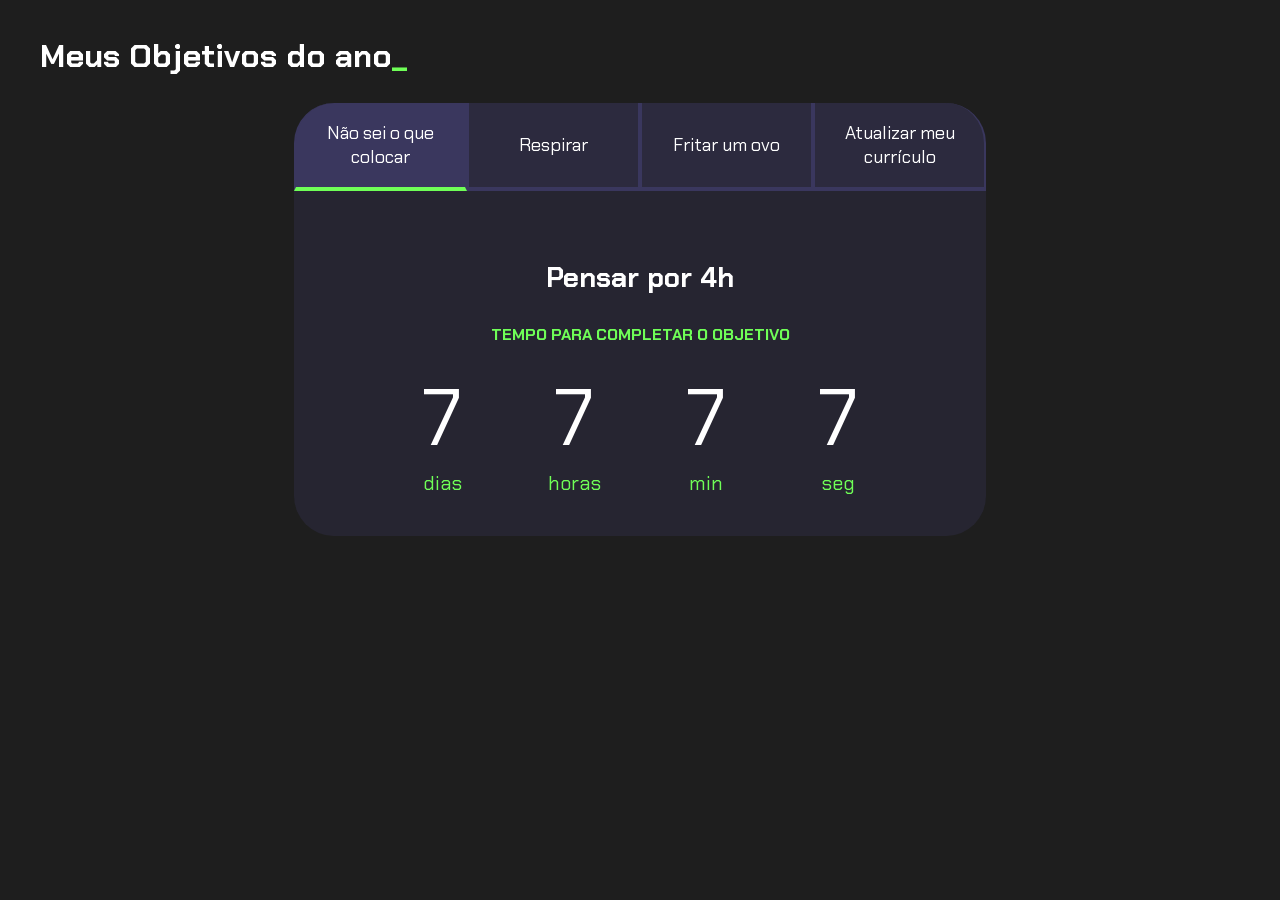
<file: index.html>
<!DOCTYPE html>
<html lang="pt-br">

<head>
    <meta charset="UTF-8">
    <meta name="viewport" content="width=device-width, initial-scale=1.0">
    <title>Meus objetivos do ano</title>
    <link rel="stylesheet" href="style.css">
</head>

<body>
    <section class="conteudo-principal">
        <h2 class="titulo-principal">Meus Objetivos do ano<span>_</span></h2>
        <div class="conteudo">
            <div class="botoes">
                <button class="botao ativo">Não sei o que colocar</button>
                <button class="botao">Respirar</button>
                <button class="botao">Fritar um ovo</button>
                <button class="botao">Atualizar meu currículo</button>
            </div>
            <div class="abas-textos">
                <div class="aba-conteudo ativo">
                    <h3 class="aba-conteudo-titulo-principal">Pensar por 4h</h3>
                    <h4 class="aba-conteudo-titulo-secundario">Tempo para completar o objetivo</h4>
                    <div class="contador">
                        <div class="contador-digito">
                            <p class="contador-digito-numero" id="dias0">7</p>
                            <p class="contador-digito-texto">dias</p>
                        </div>
                        <div class="contador-digito">
                            <p class="contador-digito-numero" id="horas0">7</p>
                            <p class="contador-digito-texto">horas</p>
                        </div>
                        <div class="contador-digito">
                            <p class="contador-digito-numero" id="min0">7</p>
                            <p class="contador-digito-texto">min</p>
                        </div>
                        <div class="contador-digito">
                            <p class="contador-digito-numero" id="seg0">7</p>
                            <p class="contador-digito-texto">seg</p>
                        </div>
                    </div>
                </div>
                <div class="aba-conteudo">
                    <h3 class="aba-conteudo-titulo-principal">Ver um vídeo de 2 horas</h3>
                    <h4 class="aba-conteudo-titulo-secundario">Tempo para completar o objetivo</h4>
                    <div class="contador">
                        <div class="contador-digito">
                            <p class="contador-digito-numero" id="dias1">7</p>
                            <p class="contador-digito-texto">dias</p>
                        </div>
                        <div class="contador-digito">
                            <p class="contador-digito-numero" id="horas1">7</p>
                            <p class="contador-digito-texto">horas</p>
                        </div>
                        <div class="contador-digito">
                            <p class="contador-digito-numero" id="min1">7</p>
                            <p class="contador-digito-texto">min</p>
                        </div>
                        <div class="contador-digito">
                            <p class="contador-digito-numero" id="seg1">7</p>
                            <p class="contador-digito-texto">seg</p>
                        </div>
                    </div>
                </div>
                <div class="aba-conteudo">
                    <h3 class="aba-conteudo-titulo-principal">Fazer um doutorado de culinaria</h3>
                    <h4 class="aba-conteudo-titulo-secundario">Tempo para completar o objetivo</h4>
                    <div class="contador">
                        <div class="contador-digito">
                            <p class="contador-digito-numero" id="dias2">7</p>
                            <p class="contador-digito-texto">dias</p>
                        </div>
                        <div class="contador-digito">
                            <p class="contador-digito-numero" id="horas2">7</p>
                            <p class="contador-digito-texto">horas</p>
                        </div>
                        <div class="contador-digito">
                            <p class="contador-digito-numero" id="min2">7</p>
                            <p class="contador-digito-texto">min</p>
                        </div>
                        <div class="contador-digito">
                            <p class="contador-digito-numero" id="seg2">7</p>
                            <p class="contador-digito-texto">seg</p>
                        </div>
                    </div>
                </div>
                <div class="aba-conteudo">
                    <h3 class="aba-conteudo-titulo-principal">Pagar alguém com uma coca para fazer para mim</h3>
                    <h4 class="aba-conteudo-titulo-secundario">Tempo para completar o objetivo</h4>
                    <div class="contador">
                        <div class="contador-digito">
                            <p class="contador-digito-numero" id="dias3">7</p>
                            <p class="contador-digito-texto">dias</p>
                        </div>
                        <div class="contador-digito">
                            <p class="contador-digito-numero" id="horas3">7</p>
                            <p class="contador-digito-texto">horas</p>
                        </div>
                        <div class="contador-digito">
                            <p class="contador-digito-numero" id="min3">7</p>
                            <p class="contador-digito-texto">min</p>
                        </div>
                        <div class="contador-digito">
                            <p class="contador-digito-numero" id="seg3">7</p>
                            <p class="contador-digito-texto">seg</p>
                        </div>
                    </div>
                </div>
            </div>
        </div>
    </section>
    <script src="main.js"></script>
</body>

</html>
</file>
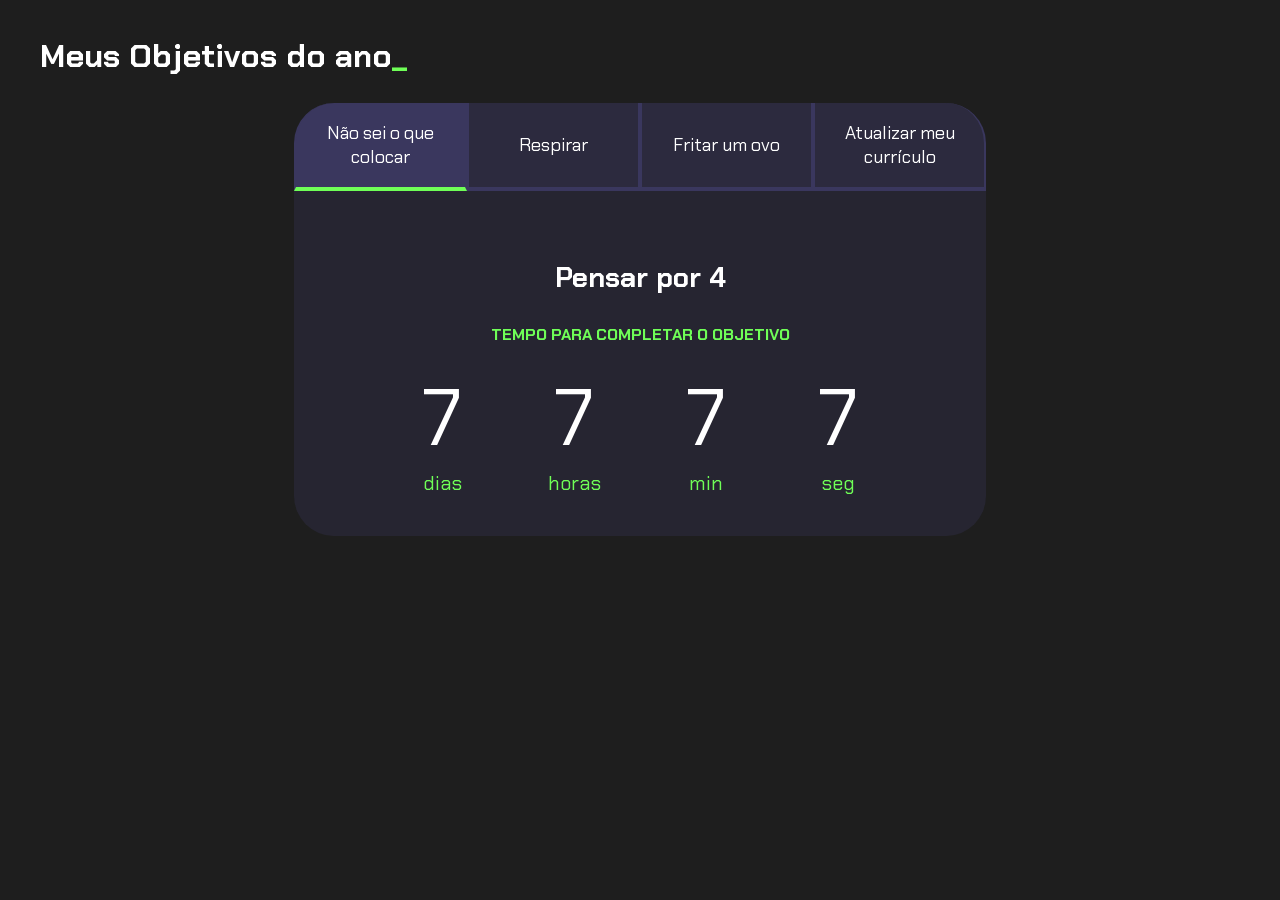
<file: main.html>
<!DOCTYPE html>
<html lang="pt-br">

<head>
    <meta charset="UTF-8">
    <meta name="viewport" content="width=device-width, initial-scale=1.0">
    <title>Meus objetivos do ano</title>
    <link rel="stylesheet" href="style.css">
</head>

<body>
    <section class="conteudo-principal">
        <h2 class="titulo-principal">Meus Objetivos do ano<span>_</span></h2>
        <div class="conteudo">
            <div class="botoes">
                <button class="botao ativo">Não sei o que colocar</button>
                <button class="botao">Respirar</button>
                <button class="botao">Fritar um ovo</button>
                <button class="botao">Atualizar meu currículo</button>
            </div>
            <div class="abas-textos">
                <div class="aba-conteudo ativo">
                    <h3 class="aba-conteudo-titulo-principal">Pensar por 4</h3>
                    <h4 class="aba-conteudo-titulo-secundario">Tempo para completar o objetivo</h4>
                    <div class="contador">
                        <div class="contador-digito">
                            <p class="contador-digito-numero" id="dias0">7</p>
                            <p class="contador-digito-texto">dias</p>
                        </div>
                        <div class="contador-digito">
                            <p class="contador-digito-numero" id="horas0">7</p>
                            <p class="contador-digito-texto">horas</p>
                        </div>
                        <div class="contador-digito">
                            <p class="contador-digito-numero" id="min0">7</p>
                            <p class="contador-digito-texto">min</p>
                        </div>
                        <div class="contador-digito">
                            <p class="contador-digito-numero" id="seg0">7</p>
                            <p class="contador-digito-texto">seg</p>
                        </div>
                    </div>
                </div>
                <div class="aba-conteudo">
                    <h3 class="aba-conteudo-titulo-principal">Ver um vídeo de 2 horas</h3>
                    <h4 class="aba-conteudo-titulo-secundario">Tempo para completar o objetivo</h4>
                    <div class="contador">
                        <div class="contador-digito">
                            <p class="contador-digito-numero" id="dias1">7</p>
                            <p class="contador-digito-texto">dias</p>
                        </div>
                        <div class="contador-digito">
                            <p class="contador-digito-numero" id="horas1">7</p>
                            <p class="contador-digito-texto">horas</p>
                        </div>
                        <div class="contador-digito">
                            <p class="contador-digito-numero" id="min1">7</p>
                            <p class="contador-digito-texto">min</p>
                        </div>
                        <div class="contador-digito">
                            <p class="contador-digito-numero" id="seg1">7</p>
                            <p class="contador-digito-texto">seg</p>
                        </div>
                    </div>
                </div>
                <div class="aba-conteudo">
                    <h3 class="aba-conteudo-titulo-principal">Fazer um doutorado de culinaria</h3>
                    <h4 class="aba-conteudo-titulo-secundario">Tempo para completar o objetivo</h4>
                    <div class="contador">
                        <div class="contador-digito">
                            <p class="contador-digito-numero" id="dias2">7</p>
                            <p class="contador-digito-texto">dias</p>
                        </div>
                        <div class="contador-digito">
                            <p class="contador-digito-numero" id="horas2">7</p>
                            <p class="contador-digito-texto">horas</p>
                        </div>
                        <div class="contador-digito">
                            <p class="contador-digito-numero" id="min2">7</p>
                            <p class="contador-digito-texto">min</p>
                        </div>
                        <div class="contador-digito">
                            <p class="contador-digito-numero" id="seg2">7</p>
                            <p class="contador-digito-texto">seg</p>
                        </div>
                    </div>
                </div>
                <div class="aba-conteudo">
                    <h3 class="aba-conteudo-titulo-principal">Pagar alguém com uma coca para fazer para mim</h3>
                    <h4 class="aba-conteudo-titulo-secundario">Tempo para completar o objetivo</h4>
                    <div class="contador">
                        <div class="contador-digito">
                            <p class="contador-digito-numero" id="dias3">7</p>
                            <p class="contador-digito-texto">dias</p>
                        </div>
                        <div class="contador-digito">
                            <p class="contador-digito-numero" id="horas3">7</p>
                            <p class="contador-digito-texto">horas</p>
                        </div>
                        <div class="contador-digito">
                            <p class="contador-digito-numero" id="min3">7</p>
                            <p class="contador-digito-texto">min</p>
                        </div>
                        <div class="contador-digito">
                            <p class="contador-digito-numero" id="seg3">7</p>
                            <p class="contador-digito-texto">seg</p>
                        </div>
                    </div>
                </div>
            </div>
        </div>
    </section>
    <script src="main.js"></script>
</body>

</html>
</file>
<file: style.css>
@import url('https://fonts.googleapis.com/css2?family=Chakra+Petch:wght@400;700&display=swap');

:root {
    --cor-de-fundo: #1E1E1E;
    --verde: #6FFF57;
    --branco: #FFFFFF;
    --botao-ativo: #3A375E;
    --botao-inativo: rgba(58, 55, 94, 0.5);
    --texto-fundo: rgba(58, 55, 94, 0.3);
}

body {
    background-color: var(--cor-de-fundo);
    color: var(--branco);
    font-family: 'Chakra Petch', sans-serif;
}


.conteudo-principal {
    display: flex;
    flex-direction: column;
    justify-content: center;
    align-items: center;
    max-width: 1200px;
    width: 100%;
    margin: 0 auto;
}

.titulo-principal {
    text-align: left;
    width: 100%;
    font-size: 32px;
}

.titulo-principal span {
    color: var(--verde);
}


.botao {
    font-family: 'Chakra Petch', sans-serif;
    background-color: var(--botao-inativo);
    color: var(--branco);
    display: flex;
    justify-content: center;
    padding: 1em;
    font-size: 18px;
    align-items: center;
    width: 100%;
    border-bottom: 4px solid var(--botao-ativo);
    border-left: 2px solid var(--botao-ativo);
    border-right: 2px solid var(--botao-ativo);
    border-top: none;
}

.botao:first-child {
    border-radius: 40px 40px 0 0;
}

.botoes {
    display: block;
}

.botao.ativo{
    background-color: var(--botao-ativo);
    border-bottom: 4px solid var(--verde);
}

.abas-textos{
    background-color: var(--texto-fundo);
    padding: 40px;
    border-radius: 0 0 40px 40px;
}
.aba-conteudo.ativo{
    display:block;
}

.aba-conteudo{
    display: none;
}

.aba-conteudo-titulo-principal{
    font-size: 28px;
    text-align: center;
}
.aba-conteudo-titulo-secundario{
    text-align: center;
    color: var(--verde);
    text-transform: uppercase;
}

.contador{
    display:flex;
    justify-content: center;
    flex-wrap: wrap;
}
.contador-digito{
    padding: 0 16px;
    text-align: center;
    min-width: 100px;
}

.contador-digito-numero{
    font-size: 80px;
    margin: 0;

}

.contador-digito-texto{
    color: var(--verde);
    font-size: 20px;
    margin: 0;

}

@media screen and (min-width: 768px) {
    .botoes {
        display: flex;
    }

    .botao:first-child {
        border-radius: 40px 0 0 0;
    }

    .botao:last-child {
        border-radius: 0 40px 0 0;
    }
}
</file>
